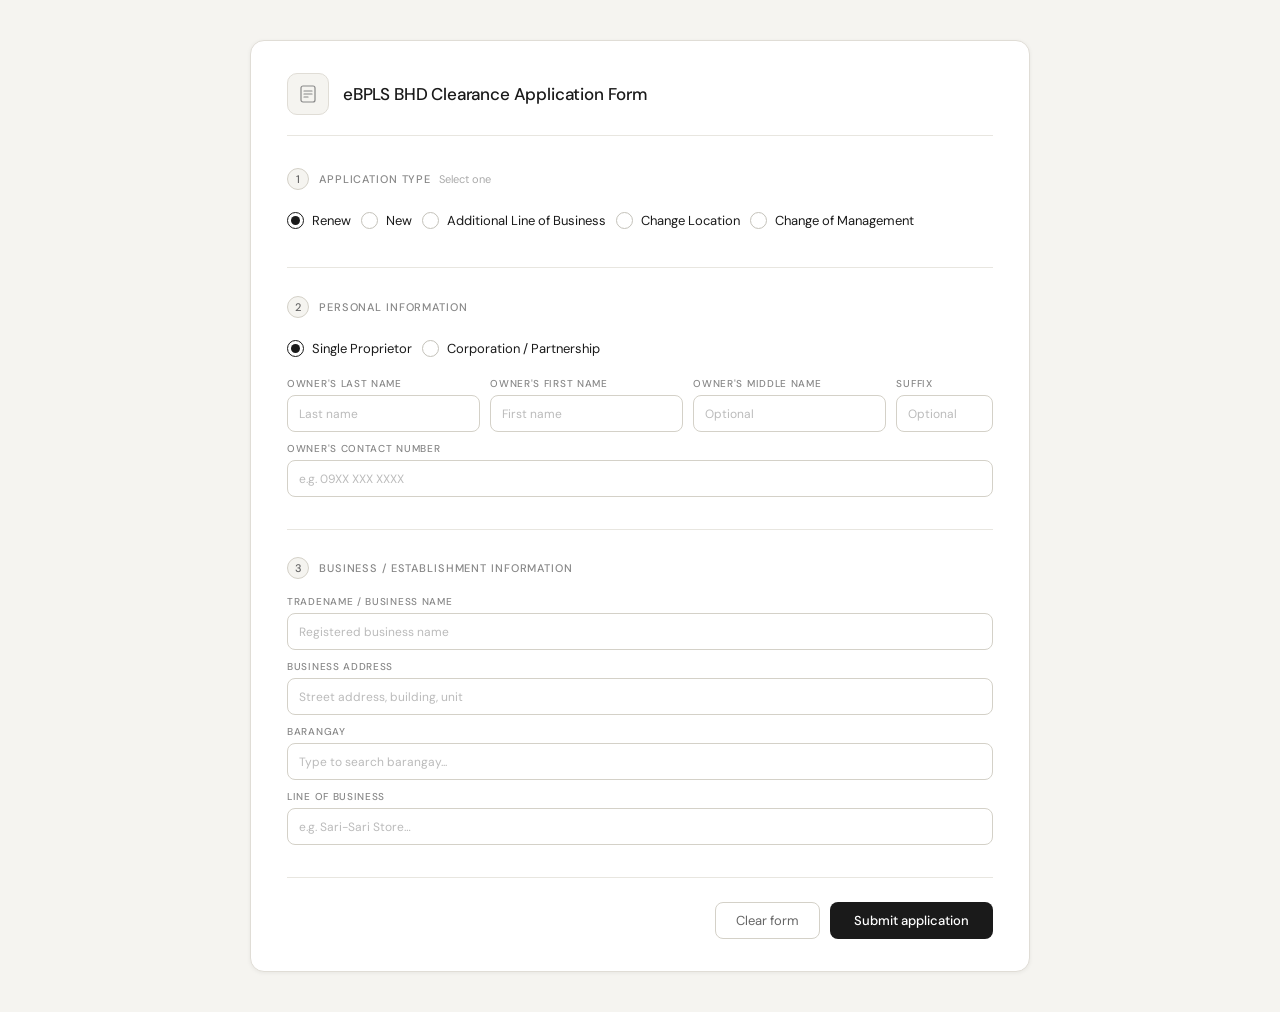
<file: index.html>
<!DOCTYPE html>
<html lang="en">
<head>
  <meta charset="UTF-8">
  <meta name="viewport" content="width=device-width, initial-scale=1.0">
  <title>eBPLS — BHD Clearance Application</title>
  <link rel="preconnect" href="https://fonts.googleapis.com">
  <link href="https://fonts.googleapis.com/css2?family=DM+Sans:ital,opsz,wght@0,9..40,300;0,9..40,400;0,9..40,500;0,9..40,600;1,9..40,400&display=swap" rel="stylesheet">
  <link rel="stylesheet" href="styles.css">
</head>
<body>

  <div class="form-card">

    <!-- Header -->
    <div class="form-header">
      <div class="form-header-icon">
        <svg viewBox="0 0 20 20" fill="none" xmlns="http://www.w3.org/2000/svg">
          <rect x="3" y="2" width="14" height="16" rx="2" stroke="#888" stroke-width="1.2"/>
          <line x1="6" y1="7" x2="14" y2="7" stroke="#888" stroke-width="1.2" stroke-linecap="round"/>
          <line x1="6" y1="10" x2="14" y2="10" stroke="#888" stroke-width="1.2" stroke-linecap="round"/>
          <line x1="6" y1="13" x2="10" y2="13" stroke="#888" stroke-width="1.2" stroke-linecap="round"/>
        </svg>
      </div>
      <div>
        <div class="form-title">eBPLS BHD Clearance Application Form</div>
      </div>
    </div>

    <!-- Section 1: Application Type -->
    <div class="section">
      <div class="section-label">
        <div class="section-num">1</div>
        <div class="section-title">Application type <span class="toggle-hint">Select one</span></div>
      </div>
      <div class="checkbox-group" id="app-type-row">
        <label class="checkbox-option">
          <input type="radio" name="app-type" value="Renew" checked>
          <span class="checkbox-box"></span>
          <span class="checkbox-label">Renew</span>
        </label>
        <label class="checkbox-option">
          <input type="radio" name="app-type" value="New">
          <span class="checkbox-box"></span>
          <span class="checkbox-label">New</span>
        </label>
        <label class="checkbox-option">
          <input type="radio" name="app-type" value="Additional Line of Business">
          <span class="checkbox-box"></span>
          <span class="checkbox-label">Additional Line of Business</span>
        </label>
        <label class="checkbox-option">
          <input type="radio" name="app-type" value="Change Location">
          <span class="checkbox-box"></span>
          <span class="checkbox-label">Change Location</span>
        </label>
        <label class="checkbox-option">
          <input type="radio" name="app-type" value="Change of Management">
          <span class="checkbox-box"></span>
          <span class="checkbox-label">Change of Management</span>
        </label>
      </div>
    </div>

    <div class="divider"></div>

    <!-- Section 2: Personal Information -->
    <div class="section">
      <div class="section-label">
        <div class="section-num">2</div>
        <div class="section-title">Personal information</div>
      </div>

      <div class="checkbox-group" id="owner-type-row" style="margin-bottom: 14px;">
        <label class="checkbox-option">
          <input type="radio" name="owner-type" value="sole" checked onchange="setOwnerType('sole')">
          <span class="checkbox-box"></span>
          <span class="checkbox-label">Single Proprietor</span>
        </label>
        <label class="checkbox-option">
          <input type="radio" name="owner-type" value="corp" onchange="setOwnerType('corp')">
          <span class="checkbox-box"></span>
          <span class="checkbox-label">Corporation / Partnership</span>
        </label>
      </div>

      <div id="owner-sole">
        <div class="field-row cols-4">
          <div class="field-group">
            <label>Owner's last name</label>
            <input type="text" id="last-name" placeholder="Last name">
          </div>
          <div class="field-group">
            <label>Owner's first name</label>
            <input type="text" id="first-name" placeholder="First name">
          </div>
          <div class="field-group">
            <label>Owner's middle name</label>
            <input type="text" id="middle-name" placeholder="Optional">
          </div>
          <div class="field-group">
            <label>Suffix</label>
            <input type="text" id="suffix" placeholder="Optional">
          </div>
        </div>
      </div>

      <div id="owner-corp" style="display: none;">
        <div class="field-row cols-1">
          <div class="field-group">
            <label>Registered business name</label>
            <input type="text" id="corp-name" placeholder="Full registered corporate / partnership name">
          </div>
        </div>
      </div>

      <div class="field-row cols-1" style="margin-top: 0;">
        <div class="field-group">
          <label>Owner's contact number</label>
          <input type="tel" id="contact" placeholder="e.g. 09XX XXX XXXX">
        </div>
      </div>
    </div>

    <div class="divider"></div>

    <!-- Section 3: Business Information -->
    <div class="section">
      <div class="section-label">
        <div class="section-num">3</div>
        <div class="section-title">Business / Establishment Information</div>
      </div>

      <div class="field-row cols-1">
        <div class="field-group">
          <label>Tradename / Business Name</label>
          <input type="text" id="business-name" placeholder="Registered business name">
        </div>
      </div>

      <div class="field-row cols-1">
        <div class="field-group">
          <label>Business Address</label>
          <input type="text" id="address" placeholder="Street address, building, unit">
        </div>
      </div>

      <div class="field-row cols-1">
        <div class="field-group">
          <label>Barangay</label>
          <div class="autocomplete-wrapper">
            <input type="text" id="barangay-input" placeholder="Type to search barangay..." autocomplete="off">
            <ul id="barangay-dropdown" class="autocomplete-dropdown" hidden></ul>
          </div>
        </div>
      </div>

      <div class="field-row cols-1">
        <div class="field-group">
          <label>Line of business</label>
          <input type="text" id="lob-select" placeholder="e.g. Sari-Sari Store…">
        </div>
      </div>
    </div>

    <!-- Toast notification -->
    <div id="toast" class="toast" hidden></div>

    <!-- Actions -->
    <div class="submit-row">
      <button class="btn-secondary" onclick="clearForm()">Clear form</button>
      <button class="btn-primary" id="submit-btn" onclick="submitForm()">
        <span id="submit-text">Submit application</span>
        <span id="submit-spinner" class="spinner" hidden></span>
      </button>
    </div>

  </div>

  <script src="config.js"></script>
  <script src="main.js"></script>
</body>
</html>
</file>
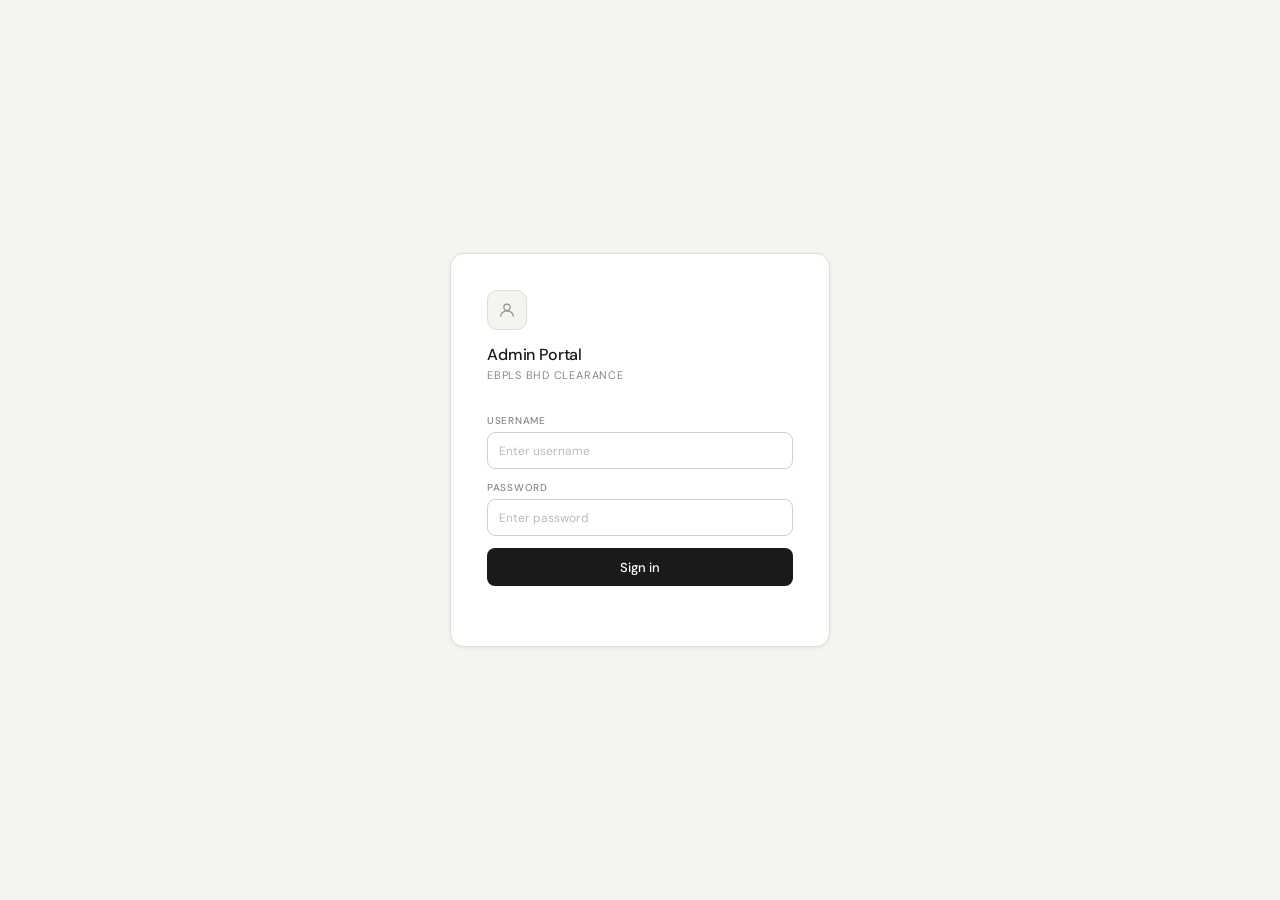
<file: admin/index.html>
<!DOCTYPE html>
<html lang="en">
<head>
  <meta charset="UTF-8">
  <meta name="viewport" content="width=device-width, initial-scale=1.0">
  <title>Admin Login — eBPLS BHD</title>
  <link rel="preconnect" href="https://fonts.googleapis.com">
  <link href="https://fonts.googleapis.com/css2?family=DM+Sans:wght@300;400;500;600&display=swap" rel="stylesheet">
  <style>
    *, *::before, *::after { box-sizing: border-box; margin: 0; padding: 0; }

    body {
      font-family: 'DM Sans', sans-serif;
      background: #f5f4f0;
      min-height: 100vh;
      display: flex;
      align-items: center;
      justify-content: center;
      padding: 2rem 1rem;
      color: #1a1a1a;
    }

    .login-card {
      background: #fff;
      border-radius: 14px;
      border: 0.5px solid #e0ddd6;
      padding: 2.25rem 2.25rem 2rem;
      width: 100%;
      max-width: 380px;
      box-shadow: 0 1px 4px rgba(0,0,0,0.06);
    }

    .login-header {
      margin-bottom: 2rem;
    }

    .login-icon {
      width: 40px; height: 40px;
      background: #f5f4f0;
      border-radius: 10px;
      border: 0.5px solid #e0ddd6;
      display: flex; align-items: center; justify-content: center;
      margin-bottom: 14px;
    }

    .login-title {
      font-size: 16px;
      font-weight: 500;
      letter-spacing: -0.01em;
    }

    .login-subtitle {
      font-size: 11px;
      color: #888;
      margin-top: 3px;
      text-transform: uppercase;
      letter-spacing: 0.07em;
    }

    .field-group {
      display: flex;
      flex-direction: column;
      gap: 5px;
      margin-bottom: 12px;
    }

    .field-group label {
      font-size: 10px;
      font-weight: 500;
      letter-spacing: 0.07em;
      text-transform: uppercase;
      color: #888;
    }

    .field-group input {
      height: 37px;
      padding: 0 11px;
      border: 0.5px solid #d4d1c8;
      border-radius: 8px;
      background: #fff;
      font-family: 'DM Sans', sans-serif;
      font-size: 13px;
      color: #1a1a1a;
      outline: none;
      transition: border-color 0.15s, box-shadow 0.15s;
    }

    .field-group input:focus {
      border-color: #a0a0a0;
      box-shadow: 0 0 0 3px rgba(0,0,0,0.05);
    }

    .field-group input::placeholder { color: #bbb; font-size: 12px; }

    .btn-login {
      width: 100%;
      height: 38px;
      border: none;
      border-radius: 8px;
      background: #1a1a1a;
      color: #fff;
      font-family: 'DM Sans', sans-serif;
      font-size: 13px;
      font-weight: 500;
      cursor: pointer;
      margin-top: 4px;
      transition: opacity 0.15s;
      display: flex;
      align-items: center;
      justify-content: center;
      gap: 8px;
    }

    .btn-login:hover { opacity: 0.82; }
    .btn-login:disabled { opacity: 0.5; cursor: not-allowed; }

    .spinner {
      width: 13px; height: 13px;
      border: 2px solid rgba(255,255,255,0.3);
      border-top-color: #fff;
      border-radius: 50%;
      animation: spin 0.7s linear infinite;
    }
    @keyframes spin { to { transform: rotate(360deg); } }

    .error-msg {
      font-size: 12px;
      color: #e53935;
      margin-top: 10px;
      text-align: center;
      min-height: 18px;
    }

    .back-link {
      display: block;
      text-align: center;
      margin-top: 16px;
      font-size: 12px;
      color: #aaa;
      text-decoration: none;
    }
    .back-link:hover { color: #666; }
  </style>
</head>
<body>

  <div class="login-card">
    <div class="login-header">
      <div class="login-icon">
        <svg width="18" height="18" viewBox="0 0 20 20" fill="none">
          <circle cx="10" cy="7" r="3.5" stroke="#888" stroke-width="1.2"/>
          <path d="M3 17c0-3.314 3.134-6 7-6s7 2.686 7 6" stroke="#888" stroke-width="1.2" stroke-linecap="round"/>
        </svg>
      </div>
      <div class="login-title">Admin Portal</div>
      <div class="login-subtitle">eBPLS BHD Clearance</div>
    </div>

    <div class="field-group">
      <label>Username</label>
      <input type="text" id="username" placeholder="Enter username" autocomplete="username">
    </div>

    <div class="field-group">
      <label>Password</label>
      <input type="password" id="password" placeholder="Enter password" autocomplete="current-password">
    </div>

    <button class="btn-login" id="login-btn" onclick="doLogin()">
      <span id="login-text">Sign in</span>
      <span id="login-spinner" class="spinner" hidden></span>
    </button>

    <div class="error-msg" id="error-msg"></div>
    <!-- <a href="../index.html" class="back-link">← Back to application form</a> -->
  </div>

  <script src="../config.js"></script>
  <script>
    // Redirect if already logged in
    if (sessionStorage.getItem('admin_token')) {
      window.location.href = 'dashboard.html';
    }

    document.getElementById('password').addEventListener('keydown', e => {
      if (e.key === 'Enter') doLogin();
    });

    async function doLogin() {
      const username = document.getElementById('username').value.trim();
      const password = document.getElementById('password').value;
      const errEl    = document.getElementById('error-msg');
      errEl.textContent = '';

      if (!username || !password) {
        errEl.textContent = 'Please enter username and password.';
        return;
      }

      if (!CONFIG.APPS_SCRIPT_URL || CONFIG.APPS_SCRIPT_URL.includes('YOUR_')) {
        errEl.textContent = 'Apps Script URL not configured. See config.js';
        return;
      }

      const btn     = document.getElementById('login-btn');
      const txtEl   = document.getElementById('login-text');
      const spinner = document.getElementById('login-spinner');
      btn.disabled  = true;
      txtEl.textContent = 'Signing in…';
      spinner.hidden = false;

      try {
        const res = await fetch(CONFIG.APPS_SCRIPT_URL, {
          method: 'POST',
          body: JSON.stringify({ action: 'login', username, password }),
        });
        const result = await res.json();

        if (result.success) {
          // Store token as "username|~|token"
          sessionStorage.setItem('admin_token', username + '|~|' + result.token);
          sessionStorage.setItem('admin_username', username);
          sessionStorage.setItem('admin_fullname', result.fullName);
          window.location.href = 'dashboard.html';
        } else {
          errEl.textContent = 'Invalid username or password.';
        }
      } catch (err) {
        errEl.textContent = 'Connection error. Please try again.';
      } finally {
        btn.disabled = false;
        txtEl.textContent = 'Sign in';
        spinner.hidden = true;
      }
    }
  </script>

</body>
</html>
</file>
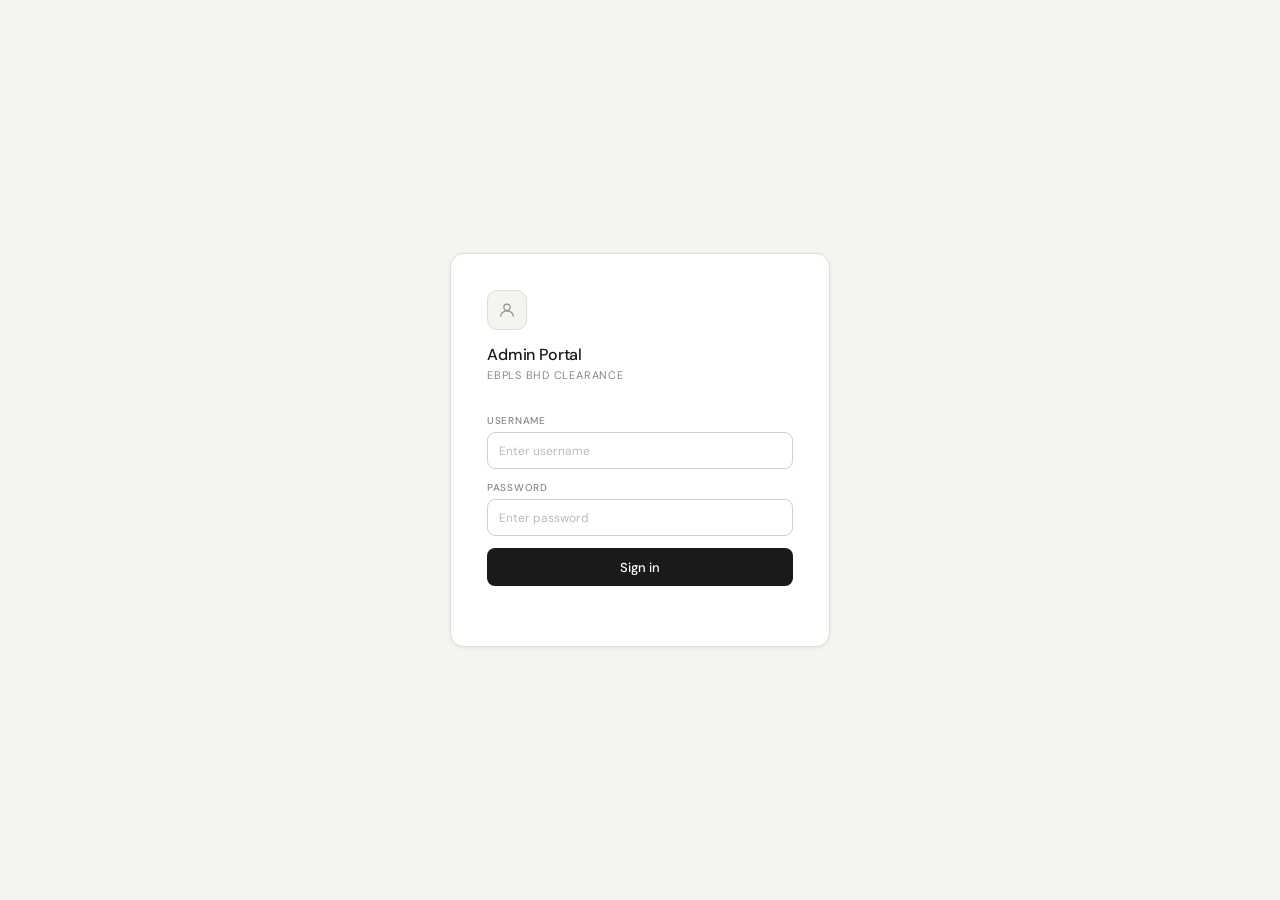
<file: admin/dashboard.html>
<!DOCTYPE html>
<html lang="en">
<head>
  <meta charset="UTF-8">
  <meta name="viewport" content="width=device-width, initial-scale=1.0">
  <title>Admin Dashboard — eBPLS BHD</title>
  
  <link rel="preconnect" href="https://fonts.googleapis.com">
  <link href="https://fonts.googleapis.com/css2?family=DM+Sans:wght@300;400;500;600&display=swap" rel="stylesheet">
  
  <style>
    *, *::before, *::after { box-sizing: border-box; margin: 0; padding: 0; }

    :root {
      --bg: #f5f4f0;
      --surface: #ffffff;
      --border: #e0ddd6;
      --border-light: #eeece8;
      --text: #1a1a1a;
      --text-muted: #888;
      --text-faint: #bbb;
      --accent: #1a1a1a;
      --danger: #e53935;
      --success: #2e7d32;
      --warning: #e65100;
    }

    body {
      font-family: 'DM Sans', sans-serif;
      background: var(--bg);
      min-height: 100vh;
      color: var(--text);
    }

    /* ── Top bar ── */
    .topbar {
      background: var(--surface);
      border-bottom: 0.5px solid var(--border);
      height: 54px;
      display: flex;
      align-items: center;
      justify-content: space-between;
      padding: 0 24px;
      position: sticky;
      top: 0;
      z-index: 50;
    }

    .topbar-left {
      display: flex;
      align-items: center;
      gap: 12px;
    }

    .topbar-icon {
      width: 32px; height: 32px;
      background: var(--bg);
      border-radius: 8px;
      border: 0.5px solid var(--border);
      display: flex; align-items: center; justify-content: center;
    }

    .topbar-title {
      font-size: 14px;
      font-weight: 500;
    }

    .topbar-right {
      display: flex;
      align-items: center;
      gap: 12px;
    }

    .admin-badge {
      display: flex;
      align-items: center;
      gap: 7px;
      padding: 5px 10px;
      background: var(--bg);
      border: 0.5px solid var(--border);
      border-radius: 20px;
      font-size: 12px;
    }

    .admin-dot {
      width: 7px; height: 7px;
      background: #43a047;
      border-radius: 50%;
    }

    .btn-sm {
      padding: 6px 14px;
      border-radius: 7px;
      font-family: 'DM Sans', sans-serif;
      font-size: 12px;
      cursor: pointer;
      transition: all 0.15s;
    }

    .btn-outline {
      border: 0.5px solid var(--border);
      background: transparent;
      color: var(--text-muted);
    }
    .btn-outline:hover { background: var(--bg); }

    .btn-dark {
      border: none;
      background: var(--accent);
      color: #fff;
      font-weight: 500;
    }
    .btn-dark:hover { opacity: 0.82; }
    .btn-dark:disabled { opacity: 0.4; cursor: not-allowed; }

    .btn-report {
      display: flex;
      align-items: center;
      gap: 6px;
      border: 0.5px solid var(--border);
      background: var(--surface);
      color: var(--text);
      font-weight: 500;
    }
    .btn-report:hover { background: var(--bg); }

    /* ── Main layout ── */
    .main {
      padding: 24px;
      max-width: 1400px;
      margin: 0 auto;
    }

    /* ── Stats row ── */
    .stats-row {
      display: grid;
      grid-template-columns: repeat(4, 1fr);
      gap: 12px;
      margin-bottom: 20px;
    }

    .stat-card {
      background: var(--surface);
      border: 0.5px solid var(--border);
      border-radius: 10px;
      padding: 14px 16px;
    }

    .stat-label {
      font-size: 10px;
      text-transform: uppercase;
      letter-spacing: 0.07em;
      color: var(--text-muted);
      margin-bottom: 6px;
    }

    .stat-value {
      font-size: 24px;
      font-weight: 500;
      letter-spacing: -0.02em;
    }

    /* ── Toolbar ── */
    .toolbar {
      display: flex;
      align-items: center;
      justify-content: space-between;
      gap: 10px;
      margin-bottom: 14px;
      flex-wrap: wrap;
    }

    .search-input {
      height: 34px;
      padding: 0 10px;
      border: 0.5px solid var(--border);
      border-radius: 7px;
      background: var(--surface);
      font-family: 'DM Sans', sans-serif;
      font-size: 12.5px;
      color: var(--text);
      outline: none;
      min-width: 220px;
      transition: border-color 0.15s;
    }
    .search-input:focus { border-color: #aaa; }
    .search-input::placeholder { color: var(--text-faint); }

    .filter-select {
      height: 34px;
      padding: 0 28px 0 10px;
      border: 0.5px solid var(--border);
      border-radius: 7px;
      background: var(--surface);
      background-image: url("data:image/svg+xml,%3Csvg xmlns='http://www.w3.org/2000/svg' width='12' height='12' viewBox='0 0 24 24' fill='none' stroke='%23999' stroke-width='2'%3E%3Cpolyline points='6 9 12 15 18 9'/%3E%3C/svg%3E");
      background-repeat: no-repeat;
      background-position: right 8px center;
      font-family: 'DM Sans', sans-serif;
      font-size: 12.5px;
      color: var(--text);
      cursor: pointer;
      outline: none;
      appearance: none;
    }

    /* ── Table ── */
    .table-wrap {
      background: var(--surface);
      border: 0.5px solid var(--border);
      border-radius: 10px;
      overflow: hidden;
    }

    .table-scroll { overflow-x: auto; }

    table {
      width: 100%;
      border-collapse: collapse;
      font-size: 12.5px;
    }

    thead {
      background: var(--bg);
      border-bottom: 0.5px solid var(--border);
    }

    th {
      padding: 10px 14px;
      text-align: left;
      font-size: 10px;
      font-weight: 500;
      text-transform: uppercase;
      letter-spacing: 0.07em;
      color: var(--text-muted);
      white-space: nowrap;
    }

    td {
      padding: 11px 14px;
      border-bottom: 0.5px solid var(--border-light);
      color: var(--text);
      vertical-align: middle;
    }

    tr:last-child td { border-bottom: none; }
    tr:hover td { background: #fafaf8; }

    .cell-id {
      font-family: monospace;
      font-size: 11px;
      color: var(--text-muted);
    }

    .cell-ts {
      font-size: 11px;
      color: var(--text-muted);
      white-space: nowrap;
    }

    .cell-name { font-weight: 500; }

    /* ── Status badges ── */
    .status-badge {
      display: inline-flex;
      align-items: center;
      gap: 5px;
      padding: 3px 9px;
      border-radius: 20px;
      font-size: 11px;
      font-weight: 500;
      white-space: nowrap;
    }

    .status-ForInspection    { background: #e8eaf6; color: #3949ab; }
    .status-PendingCompliance { background: #fce4ec; color: #880e4f; }
    .status-Approved         { background: #e8f5e9; color: #2e7d32; }
    .status-Disapproved      { background: #ffebee; color: #c62828; }

    .edit-btn {
      padding: 5px 12px;
      border-radius: 6px;
      border: 0.5px solid var(--border);
      background: transparent;
      font-family: 'DM Sans', sans-serif;
      font-size: 11.5px;
      color: var(--text-muted);
      cursor: pointer;
      transition: all 0.12s;
    }
    .edit-btn:hover { background: var(--bg); color: var(--text); }

    .empty-state {
      text-align: center;
      padding: 48px 24px;
      color: var(--text-muted);
    }

    .empty-label { font-size: 13px; }

    /* ── Pagination ── */
    .pagination {
      display: flex;
      align-items: center;
      justify-content: space-between;
      padding: 12px 14px;
      border-top: 0.5px solid var(--border-light);
      font-size: 12px;
      color: var(--text-muted);
    }

    .page-btns { display: flex; gap: 4px; }

    .page-btn {
      width: 28px; height: 28px;
      border-radius: 6px;
      border: 0.5px solid var(--border);
      background: transparent;
      font-family: 'DM Sans', sans-serif;
      font-size: 12px;
      cursor: pointer;
      transition: all 0.12s;
    }
    .page-btn:hover { background: var(--bg); }
    .page-btn.active { background: var(--accent); color: #fff; border-color: var(--accent); }
    .page-btn:disabled { opacity: 0.3; cursor: not-allowed; }

    /* ── Modal ── */
    .modal-overlay {
      position: fixed; inset: 0;
      background: rgba(0,0,0,0.35);
      display: flex;
      align-items: center;
      justify-content: center;
      z-index: 200;
      padding: 20px;
      backdrop-filter: blur(2px);
    }

    .modal {
      background: var(--surface);
      border-radius: 14px;
      border: 0.5px solid var(--border);
      width: 100%;
      max-width: 560px;
      max-height: 90vh;
      overflow-y: auto;
      box-shadow: 0 8px 40px rgba(0,0,0,0.14);
    }

    .modal-header {
      display: flex;
      align-items: center;
      justify-content: space-between;
      padding: 18px 20px 14px;
      border-bottom: 0.5px solid var(--border-light);
    }

    .modal-title { font-size: 14px; font-weight: 500; }

    .modal-close {
      width: 28px; height: 28px;
      border-radius: 7px;
      border: 0.5px solid var(--border);
      background: transparent;
      cursor: pointer;
      display: flex; align-items: center; justify-content: center;
      color: var(--text-muted);
      font-size: 16px;
      line-height: 1;
    }
    .modal-close:hover { background: var(--bg); }

    .modal-body { padding: 18px 20px; }

    .modal-section {
      margin-bottom: 16px;
      padding-bottom: 16px;
      border-bottom: 0.5px solid var(--border-light);
    }
    .modal-section:last-child { border-bottom: none; margin-bottom: 0; padding-bottom: 0; }

    .modal-section-title {
      font-size: 10px;
      font-weight: 500;
      text-transform: uppercase;
      letter-spacing: 0.07em;
      color: var(--text-muted);
      margin-bottom: 10px;
    }

    .info-grid {
      display: grid;
      grid-template-columns: 1fr 1fr;
      gap: 8px 16px;
    }

    .info-item {}
    .info-key {
      font-size: 10px;
      text-transform: uppercase;
      letter-spacing: 0.06em;
      color: var(--text-faint);
      margin-bottom: 2px;
    }
    .info-val { font-size: 13px; }

    .modal-field { margin-bottom: 10px; }

    .modal-field label {
      display: block;
      font-size: 10px;
      font-weight: 500;
      text-transform: uppercase;
      letter-spacing: 0.07em;
      color: var(--text-muted);
      margin-bottom: 5px;
    }

    .modal-field input,
    .modal-field select,
    .modal-field textarea {
      width: 100%;
      padding: 8px 11px;
      border: 0.5px solid var(--border);
      border-radius: 8px;
      background: var(--surface);
      font-family: 'DM Sans', sans-serif;
      font-size: 13px;
      color: var(--text);
      outline: none;
      transition: border-color 0.15s;
      appearance: none;
    }

    .modal-field select {
      background-image: url("data:image/svg+xml,%3Csvg xmlns='http://www.w3.org/2000/svg' width='12' height='12' viewBox='0 0 24 24' fill='none' stroke='%23999' stroke-width='2'%3E%3Cpolyline points='6 9 12 15 18 9'/%3E%3C/svg%3E");
      background-repeat: no-repeat;
      background-position: right 10px center;
      padding-right: 30px;
    }

    .modal-field textarea {
      height: 72px;
      resize: vertical;
    }

    .modal-field input:focus,
    .modal-field select:focus,
    .modal-field textarea:focus { border-color: #aaa; }

    /* Status hint chip shown below the select */
    .status-hint {
      display: inline-flex;
      align-items: center;
      margin-top: 6px;
      padding: 3px 10px;
      border-radius: 20px;
      font-size: 11px;
      font-weight: 500;
    }

    .modal-footer {
      display: flex;
      justify-content: flex-end;
      gap: 8px;
      padding: 14px 20px;
      border-top: 0.5px solid var(--border-light);
    }

    /* ── Add entry form ── */
    .add-grid { display: grid; grid-template-columns: 1fr 1fr; gap: 10px; }
    .add-grid .span-2 { grid-column: span 2; }

    /* ── Toast ── */
    .toast {
      position: fixed;
      bottom: 24px;
      left: 50%;
      transform: translateX(-50%);
      padding: 10px 20px;
      border-radius: 8px;
      font-size: 13px;
      font-weight: 500;
      z-index: 999;
      box-shadow: 0 4px 16px rgba(0,0,0,0.12);
      animation: slideUp 0.2s ease;
      white-space: nowrap;
    }
    .toast-success { background: #1a1a1a; color: #fff; }
    .toast-error   { background: #e53935; color: #fff; }
    @keyframes slideUp {
      from { opacity: 0; transform: translateX(-50%) translateY(8px); }
      to   { opacity: 1; transform: translateX(-50%) translateY(0); }
    }

    .spinner {
      width: 13px; height: 13px;
      border: 2px solid rgba(255,255,255,0.3);
      border-top-color: #fff;
      border-radius: 50%;
      animation: spin 0.7s linear infinite;
      display: inline-block;
    }
    @keyframes spin { to { transform: rotate(360deg); } }

    .loading-row td {
      text-align: center;
      padding: 40px;
      color: var(--text-muted);
    }

    /* ── Report Modal ── */
    .report-type-grid {
      display: grid;
      grid-template-columns: repeat(3, 1fr);
      gap: 8px;
      margin-bottom: 4px;
    }

    .report-type-btn {
      display: flex;
      flex-direction: column;
      align-items: center;
      gap: 7px;
      padding: 14px 10px 12px;
      border-radius: 10px;
      border: 0.5px solid var(--border);
      background: var(--surface);
      font-family: 'DM Sans', sans-serif;
      cursor: pointer;
      transition: all 0.15s;
      text-align: center;
    }
    .report-type-btn:hover { background: var(--bg); }
    .report-type-btn.active {
      border-color: var(--accent);
      background: var(--accent);
      color: #fff;
    }
    .report-type-btn.active .rtype-icon { color: #fff; opacity: 0.8; }
    .report-type-btn.active .rtype-label { color: #fff; }
    .report-type-btn.active .rtype-desc { color: rgba(255,255,255,0.6); }

    .rtype-icon { font-size: 18px; line-height: 1; color: var(--text-muted); }
    .rtype-label { font-size: 12px; font-weight: 500; color: var(--text); }
    .rtype-desc { font-size: 10px; color: var(--text-muted); line-height: 1.3; }

    .date-range-row {
      display: grid;
      grid-template-columns: 1fr 1fr;
      gap: 10px;
    }

    .report-preview-note {
      font-size: 11.5px;
      color: var(--text-muted);
      background: var(--bg);
      border-radius: 7px;
      padding: 9px 12px;
      border: 0.5px solid var(--border-light);
      margin-top: 4px;
    }

    @media (max-width: 700px) {
      .stats-row { grid-template-columns: 1fr 1fr; }
      .main { padding: 16px; }
      .topbar { padding: 0 16px; }
      .add-grid { grid-template-columns: 1fr; }
      .add-grid .span-2 { grid-column: span 1; }
      .info-grid { grid-template-columns: 1fr; }
      .report-type-grid { grid-template-columns: 1fr; }
      .date-range-row { grid-template-columns: 1fr; }
    }
  </style>
</head>
<body>

  <!-- Topbar -->
  <div class="topbar">
    <div class="topbar-left">
      <div class="topbar-icon">
        <svg width="16" height="16" viewBox="0 0 20 20" fill="none">
          <rect x="3" y="2" width="14" height="16" rx="2" stroke="#888" stroke-width="1.2"/>
          <line x1="6" y1="7" x2="14" y2="7" stroke="#888" stroke-width="1.2" stroke-linecap="round"/>
          <line x1="6" y1="10" x2="14" y2="10" stroke="#888" stroke-width="1.2" stroke-linecap="round"/>
          <line x1="6" y1="13" x2="10" y2="13" stroke="#888" stroke-width="1.2" stroke-linecap="round"/>
        </svg>
      </div>
      <span class="topbar-title">eBPLS BHD — Admin Dashboard</span>
    </div>
    <div class="topbar-right">
      <div class="admin-badge">
        <div class="admin-dot"></div>
        <span id="admin-name-display">—</span>
      </div>
      <button class="btn-sm btn-report" onclick="openReportModal()">
        <svg width="13" height="13" viewBox="0 0 20 20" fill="none">
          <rect x="3" y="2" width="14" height="16" rx="2" stroke="currentColor" stroke-width="1.4"/>
          <line x1="6" y1="7" x2="14" y2="7" stroke="currentColor" stroke-width="1.4" stroke-linecap="round"/>
          <line x1="6" y1="10" x2="14" y2="10" stroke="currentColor" stroke-width="1.4" stroke-linecap="round"/>
          <line x1="6" y1="13" x2="10" y2="13" stroke="currentColor" stroke-width="1.4" stroke-linecap="round"/>
        </svg>
        Generate Report
      </button>
      <a href="../index.html">
        <button class="btn-sm btn-outline">View Form</button>
      </a>
      <button class="btn-sm btn-outline" onclick="logout()">Sign out</button>
    </div>
  </div>

  <!-- Main -->
  <div class="main">

    <!-- Stats -->
    <div class="stats-row">
      <div class="stat-card">
        <div class="stat-label">Total Applications</div>
        <div class="stat-value" id="stat-total">—</div>
      </div>
      <!-- CHANGED: was "For Inspection" counting only that status;
           now "Pending Review" counts entries with no status set yet -->
      <div class="stat-card">
        <div class="stat-label">Pending Review</div>
        <div class="stat-value" id="stat-pending" style="color: #888;">—</div>
      </div>
      <div class="stat-card">
        <div class="stat-label">Approved</div>
        <div class="stat-value" id="stat-approved" style="color: #2e7d32;">—</div>
      </div>
      <div class="stat-card">
        <div class="stat-label">Disapproved</div>
        <div class="stat-value" id="stat-disapproved" style="color: #c62828;">—</div>
      </div>
    </div>

    <!-- Toolbar -->
    <div class="toolbar">
      <div style="display:flex; gap:8px; flex-wrap:wrap;">
        <input class="search-input" id="search-input" placeholder="Search by name, business, ID…" oninput="applyFilters()">
        <select class="filter-select" id="filter-status" onchange="applyFilters()">
          <option value="">All statuses</option>
          <option>For Inspection</option>
          <option>Disapproved - for compliance with noted sanitary violation</option>
          <option>Approved</option>
        </select>
        <select class="filter-select" id="filter-type" onchange="applyFilters()">
          <option value="">All types</option>
          <option>Renew</option>
          <option>New</option>
          <option>Additional Line of Business</option>
          <option>Change Location</option>
          <option>Change of Management</option>
        </select>
      </div>
      <div style="display:flex; gap:8px;">
        <button class="btn-sm btn-outline" onclick="loadEntries()">↻ Refresh</button>
        <button class="btn-sm btn-dark" onclick="openAddModal()">+ Add Entry</button>
      </div>
    </div>

    <!-- Table -->
    <div class="table-wrap">
      <div class="table-scroll">
        <table>
          <thead>
            <tr>
              <th>App ID</th>
              <th>Timestamp</th>
              <th>Type</th>
              <th>Owner / Business</th>
              <th>Barangay</th>
              <th>Line of Business</th>
              <th>Status</th>
              <th>Processed By</th>
              <th></th>
            </tr>
          </thead>
          <tbody id="table-body">
            <tr class="loading-row">
              <td colspan="9">Loading entries…</td>
            </tr>
          </tbody>
        </table>
      </div>
      <div class="pagination">
        <span id="pagination-info">—</span>
        <div class="page-btns" id="page-btns"></div>
      </div>
    </div>

  </div>

  <!-- Edit Modal -->
  <div class="modal-overlay" id="edit-modal" style="display:none;" onclick="closeEditModal(event)">
    <div class="modal" onclick="event.stopPropagation()">
      <div class="modal-header">
        <span class="modal-title">Edit Application</span>
        <button class="modal-close" onclick="closeEditModal()">×</button>
      </div>
      <div class="modal-body">

        <div class="modal-section">
          <div class="modal-section-title">Application Info</div>
          <div class="info-grid" id="modal-info"></div>
        </div>

        <div class="modal-section">
          <div class="modal-section-title">Update</div>

          <div class="modal-field">
            <label>Status</label>
            <!-- CHANGED: default option is blank — admin must explicitly choose a status -->
            <select id="edit-status" onchange="updateStatusHint()">
              <option value="" selected>— Select status —</option>
              <option value="For Inspection">For Inspection</option>
              <option value="Disapproved - for compliance with noted sanitary violation">Disapproved - for compliance with noted sanitary violation</option>
              <option value="Approved">Approved</option>
            </select>
            <div id="status-hint" class="status-hint" style="display:none;"></div>
          </div>

          <div class="modal-field">
            <label>Attachments</label>
            <input type="text" id="edit-attachments" placeholder="e.g. document link, file name, reference number">
          </div>

          <div class="modal-field">
            <label>Remarks</label>
            <textarea id="edit-remarks" placeholder="Official remarks / notes for the applicant"></textarea>
          </div>

          <div class="modal-field">
            <label>Admin Notes (internal)</label>
            <textarea id="edit-admin-notes" placeholder="Internal notes, not visible to applicant"></textarea>
          </div>
        </div>

      </div>
      <div class="modal-footer">
        <button class="btn-sm btn-outline" onclick="closeEditModal()">Cancel</button>
        <button class="btn-sm btn-dark" id="save-btn" onclick="saveEdit()">Save changes</button>
      </div>
    </div>
  </div>

  <!-- Add Entry Modal -->
  <div class="modal-overlay" id="add-modal" style="display:none;" onclick="closeAddModal(event)">
    <div class="modal" onclick="event.stopPropagation()">
      <div class="modal-header">
        <span class="modal-title">Add Entry Manually</span>
        <button class="modal-close" onclick="closeAddModal()">×</button>
      </div>
      <div class="modal-body">
        <div class="add-grid">

          <div class="modal-field">
            <label>Application Type</label>
            <select id="add-app-type">
              <option>Renew</option>
              <option>New</option>
              <option>Additional Line of Business</option>
              <option>Change Location</option>
              <option>Change of Management</option>
            </select>
          </div>

          <div class="modal-field">
            <label>Owner Type</label>
            <select id="add-owner-type" onchange="toggleAddOwner()">
              <option value="sole">Single Proprietor</option>
              <option value="corp">Corporation / Partnership</option>
            </select>
          </div>

          <div class="modal-field span-2" id="add-sole-fields">
            <label>Owner Full Name (Last, First Middle)</label>
            <input type="text" id="add-owner-name" placeholder="Last name, First name Middle name">
          </div>

          <div class="modal-field span-2" id="add-corp-field" style="display:none;">
            <label>Registered Business Name</label>
            <input type="text" id="add-corp-name" placeholder="Full registered name">
          </div>

          <div class="modal-field">
            <label>Contact Number</label>
            <input type="tel" id="add-contact" placeholder="09XX XXX XXXX">
          </div>

          <div class="modal-field">
            <label>Business / Trade Name</label>
            <input type="text" id="add-business-name" placeholder="Business name">
          </div>

          <div class="modal-field span-2">
            <label>Business Address</label>
            <input type="text" id="add-address" placeholder="Street address, building, unit">
          </div>

          <div class="modal-field">
            <label>Barangay</label>
            <input type="text" id="add-barangay" placeholder="Barangay name">
          </div>

          <div class="modal-field">
            <label>Line of Business</label>
            <input type="text" id="add-lob" placeholder="e.g. Sari-Sari Store, Restaurant…">
          </div>

          <div class="modal-field span-2">
            <label>Attachments</label>
            <input type="text" id="add-attachments" placeholder="Document link, file name, reference number (optional)">
          </div>

          <div class="modal-field span-2">
            <label>Remarks</label>
            <textarea id="add-remarks" placeholder="Optional remarks"></textarea>
          </div>

        </div>
      </div>
      <div class="modal-footer">
        <button class="btn-sm btn-outline" onclick="closeAddModal()">Cancel</button>
        <button class="btn-sm btn-dark" id="add-btn" onclick="saveAdd()">Add entry</button>
      </div>
    </div>
  </div>

  <!-- Report Modal -->
  <div class="modal-overlay" id="report-modal" style="display:none;" onclick="closeReportModal(event)">
    <div class="modal" onclick="event.stopPropagation()" style="max-width:460px;">
      <div class="modal-header">
        <span class="modal-title">Generate Report</span>
        <button class="modal-close" onclick="closeReportModal()">×</button>
      </div>
      <div class="modal-body">

        <div class="modal-section">
          <div class="modal-section-title">Report Type</div>
          <div class="report-type-grid">
            <button class="report-type-btn active" onclick="selectReportType(this, 'today')" id="rtype-today">
              <span class="rtype-icon">📅</span>
              <span class="rtype-label">Today</span>
              <span class="rtype-desc">Current day's applications</span>
            </button>
            <button class="report-type-btn" onclick="selectReportType(this, 'range')" id="rtype-range">
              <span class="rtype-icon">📆</span>
              <span class="rtype-label">Date Range</span>
              <span class="rtype-desc">From date A to date B</span>
            </button>
            <button class="report-type-btn" onclick="selectReportType(this, 'full')" id="rtype-full">
              <span class="rtype-icon">📋</span>
              <span class="rtype-label">Full Report</span>
              <span class="rtype-desc">All records on file</span>
            </button>
          </div>
        </div>

        <div class="modal-section" id="report-date-section" style="display:none;">
          <div class="modal-section-title">Date Range</div>
          <div class="date-range-row">
            <div class="modal-field" style="margin-bottom:0;">
              <label>From</label>
              <input type="date" id="report-date-from">
            </div>
            <div class="modal-field" style="margin-bottom:0;">
              <label>To</label>
              <input type="date" id="report-date-to">
            </div>
          </div>
        </div>

        <div class="modal-section" style="margin-bottom:0;padding-bottom:0;border-bottom:none;">
          <div class="report-preview-note" id="report-preview-note">
            Generates today's report — statistics summary followed by applicants grouped by status.
          </div>
        </div>

      </div>
      <div class="modal-footer">
        <button class="btn-sm btn-outline" onclick="closeReportModal()">Cancel</button>
        <button class="btn-sm btn-dark" id="generate-btn" onclick="generateReport()">
          <span id="generate-text">Generate &amp; Print</span>
        </button>
      </div>
    </div>
  </div>

  <!-- Toast -->
  <div id="toast" class="toast" style="display:none;"></div>

  <script src="../config.js"></script>
  <script>

    // ── Status config (single source of truth) ──────────────────
    const STATUSES = [
      {
        value: 'For Inspection',
        label: 'For Inspection',
        cssKey: 'ForInspection',
        badgeBg: '#e8eaf6', badgeColor: '#3949ab',
        reportBg: '#e8eaf6', reportColor: '#3949ab',
      },
      {
        value: 'Pending - for compliance with noted sanitary violation',
        label: 'Pending – Sanitary Violation',
        cssKey: 'PendingCompliance',
        badgeBg: '#fce4ec', badgeColor: '#880e4f',
        reportBg: '#fce4ec', reportColor: '#880e4f',
      },
      {
        value: 'Approved',
        label: 'Approved',
        cssKey: 'Approved',
        badgeBg: '#e8f5e9', badgeColor: '#2e7d32',
        reportBg: '#e8f5e9', reportColor: '#2e7d32',
      },
      {
        value: 'Disapproved',
        label: 'Disapproved',
        cssKey: 'Disapproved',
        badgeBg: '#ffebee', badgeColor: '#c62828',
        reportBg: '#ffebee', reportColor: '#c62828',
      },
    ];

    function getStatusMeta(value) {
      if (!value) return null;
      return STATUSES.find(s => s.value === value) || null;
    }

    // ── Auth guard ──────────────────────────────────────────────
    const adminToken    = sessionStorage.getItem('admin_token');
    const adminFullName = sessionStorage.getItem('admin_fullname') || 'Admin';
    const adminUsername = sessionStorage.getItem('admin_username');

    if (!adminToken) window.location.href = 'index.html';

    document.getElementById('admin-name-display').textContent = adminFullName;

    function logout() {
      sessionStorage.clear();
      window.location.href = 'index.html';
    }

    // ── State ───────────────────────────────────────────────────
    let allEntries      = [];
    let filteredEntries = [];
    let currentPage     = 1;
    const PAGE_SIZE     = 20;
    let editingRow      = null;
    let reportType      = 'today';

    // ── API call ────────────────────────────────────────────────
    async function api(payload) {
      const res = await fetch(CONFIG.APPS_SCRIPT_URL, {
        method: 'POST',
        body: JSON.stringify({ ...payload, token: adminToken }),
      });
      return res.json();
    }

    // ── Load entries ────────────────────────────────────────────
    async function loadEntries() {
      document.getElementById('table-body').innerHTML =
        '<tr class="loading-row"><td colspan="9">Loading…</td></tr>';

      if (!CONFIG.APPS_SCRIPT_URL || CONFIG.APPS_SCRIPT_URL.includes('YOUR_')) {
        document.getElementById('table-body').innerHTML =
          '<tr class="loading-row"><td colspan="9">⚠ Apps Script URL not configured. See config.js</td></tr>';
        return;
      }

      try {
        const result = await api({ action: 'getEntries' });
        if (!result.success) {
          if (result.error === 'Unauthorized') { logout(); return; }
          throw new Error(result.error);
        }
        allEntries = result.entries || [];
        applyFilters();
        updateStats();
      } catch (err) {
        document.getElementById('table-body').innerHTML =
          `<tr class="loading-row"><td colspan="9">Error loading entries: ${err.message}</td></tr>`;
      }
    }

    // ── Stats ───────────────────────────────────────────────────
    // CHANGED: stat-pending now counts entries with no status set (blank/null)
    function updateStats() {
      document.getElementById('stat-total').textContent       = allEntries.length;
      document.getElementById('stat-pending').textContent     = allEntries.filter(e => !e['Status'] || e['Status'] === '').length;
      document.getElementById('stat-approved').textContent    = allEntries.filter(e => e['Status'] === 'Approved').length;
      document.getElementById('stat-disapproved').textContent = allEntries.filter(e => e['Status'] === 'Disapproved').length;
    }

    // ── Filters ─────────────────────────────────────────────────
    function applyFilters() {
      const q       = document.getElementById('search-input').value.toLowerCase();
      const status  = document.getElementById('filter-status').value;
      const appType = document.getElementById('filter-type').value;

      filteredEntries = allEntries.filter(e => {
        const matchQ = !q || [
          e['App ID'], e['Owner Name'], e['Business Name'], e['Barangay']
        ].some(v => (v || '').toLowerCase().includes(q));
        const matchStatus  = !status  || e['Status'] === status;
        const matchType    = !appType || e['Application Type'] === appType;
        return matchQ && matchStatus && matchType;
      });

      currentPage = 1;
      renderTable();
    }

    // ── Render table ────────────────────────────────────────────
    function renderTable() {
      const tbody = document.getElementById('table-body');
      const start = (currentPage - 1) * PAGE_SIZE;
      const page  = filteredEntries.slice(start, start + PAGE_SIZE);

      if (!page.length) {
        tbody.innerHTML = `
          <tr><td colspan="9">
            <div class="empty-state">
              <div class="empty-label">No entries found</div>
            </div>
          </td></tr>`;
        updatePagination();
        return;
      }

      tbody.innerHTML = page.map(entry => {
        const statusVal = entry['Status'] || '';
        const meta = getStatusMeta(statusVal);
        const statusCell = meta
          ? `<span class="status-badge status-${meta.cssKey}" title="${statusVal}">${meta.label}</span>`
          : '<span style="font-size:11px;color:#bbb;">—</span>';
        return `
          <tr>
            <td class="cell-id">${entry['App ID'] || '—'}</td>
            <td class="cell-ts">${entry['Timestamp'] || '—'}</td>
            <td>${entry['Application Type'] || '—'}</td>
            <td class="cell-name">
              <div>${entry['Owner Name'] || '—'}</div>
              <div style="font-size:11px;color:#888;margin-top:2px;">${entry['Business Name'] || ''}</div>
            </td>
            <td>${entry['Barangay'] || '—'}</td>
            <td>${entry['Line of Business'] || '—'}</td>
            <td>${statusCell}</td>
            <td style="font-size:11px;color:#888;">${entry['Processed By'] || '—'}</td>
            <td><button class="edit-btn" onclick="openEditModal(${entry._rowIndex})">Edit</button></td>
          </tr>`;
      }).join('');

      updatePagination();
    }

    // ── Pagination ───────────────────────────────────────────────
    function updatePagination() {
      const total  = filteredEntries.length;
      const pages  = Math.ceil(total / PAGE_SIZE);
      const start  = total ? (currentPage - 1) * PAGE_SIZE + 1 : 0;
      const end    = Math.min(currentPage * PAGE_SIZE, total);

      document.getElementById('pagination-info').textContent =
        total ? `Showing ${start}–${end} of ${total}` : 'No results';

      const container = document.getElementById('page-btns');
      container.innerHTML = '';

      const prevBtn = document.createElement('button');
      prevBtn.className = 'page-btn';
      prevBtn.textContent = '‹';
      prevBtn.disabled = currentPage === 1;
      prevBtn.onclick = () => { currentPage--; renderTable(); };
      container.appendChild(prevBtn);

      for (let i = 1; i <= pages; i++) {
        if (pages > 7 && i > 2 && i < pages - 1 && Math.abs(i - currentPage) > 1) {
          if (i === 3 || i === pages - 2) {
            const dot = document.createElement('button');
            dot.className = 'page-btn'; dot.textContent = '…'; dot.disabled = true;
            container.appendChild(dot);
          }
          continue;
        }
        const btn = document.createElement('button');
        btn.className = 'page-btn' + (i === currentPage ? ' active' : '');
        btn.textContent = i;
        btn.onclick = () => { currentPage = i; renderTable(); };
        container.appendChild(btn);
      }

      const nextBtn = document.createElement('button');
      nextBtn.className = 'page-btn';
      nextBtn.textContent = '›';
      nextBtn.disabled = currentPage === pages || pages === 0;
      nextBtn.onclick = () => { currentPage++; renderTable(); };
      container.appendChild(nextBtn);
    }

    // ── Edit Modal ───────────────────────────────────────────────
    function openEditModal(rowIndex) {
      const entry = allEntries.find(e => e._rowIndex === rowIndex);
      if (!entry) return;
      editingRow = rowIndex;

      const infoGrid = document.getElementById('modal-info');
      const fields = [
        ['App ID', entry['App ID']],
        ['Timestamp', entry['Timestamp']],
        ['Application Type', entry['Application Type']],
        ['Owner Type', entry['Owner Type']],
        ['Owner Name', entry['Owner Name']],
        ['Contact', entry['Contact Number']],
        ['Business Name', entry['Business Name']],
        ['Business Address', entry['Business Address']],
        ['Barangay', entry['Barangay']],
        ['Line of Business', entry['Line of Business']],
      ];
      infoGrid.innerHTML = fields.map(([k, v]) => `
        <div class="info-item">
          <div class="info-key">${k}</div>
          <div class="info-val">${v || '—'}</div>
        </div>`).join('');

      // CHANGED: always default to blank; only set if entry has a saved status
      document.getElementById('edit-status').value      = entry['Status'] || '';
      document.getElementById('edit-attachments').value = entry['Attachments'] || '';
      document.getElementById('edit-remarks').value     = entry['Remarks'] || '';
      document.getElementById('edit-admin-notes').value = entry['Admin Notes'] || '';

      updateStatusHint();
      document.getElementById('edit-modal').style.display = 'flex';
    }

    // CHANGED: null-safe — hides hint when status is blank
    function updateStatusHint() {
      const val  = document.getElementById('edit-status').value;
      const meta = getStatusMeta(val);
      const hint = document.getElementById('status-hint');
      if (!meta) {
        hint.style.display = 'none';
        return;
      }
      hint.textContent = meta.value;
      hint.style.background = meta.badgeBg;
      hint.style.color = meta.badgeColor;
      // Only show hint for the long compliance status label
      hint.style.display = val === 'Pending - for compliance with noted sanitary violation' ? 'inline-flex' : 'none';
    }

    function closeEditModal(e) {
      // Only close when called directly (no event), from the × / Cancel buttons,
      // or when the click landed exactly on the dark overlay backdrop itself.
      if (e instanceof Event && e.target !== document.getElementById('edit-modal')) return;
      document.getElementById('edit-modal').style.display = 'none';
      editingRow = null;
    }

    async function saveEdit() {
      const rowToSave = editingRow;   // snapshot before any async gap
      if (rowToSave === null) return;

      const btn = document.getElementById('save-btn');
      btn.disabled = true;
      btn.innerHTML = '<span class="spinner"></span>';

      try {
        const result = await api({
          action: 'updateEntry',
          rowIndex: rowToSave,
          data: {
            status:      document.getElementById('edit-status').value,
            attachments: document.getElementById('edit-attachments').value,
            remarks:     document.getElementById('edit-remarks').value,
            adminNotes:  document.getElementById('edit-admin-notes').value,
          }
        });

        if (result.success) {
          showToast('Entry updated successfully', 'success');
          document.getElementById('edit-modal').style.display = 'none';
          editingRow = null;
          await loadEntries();
        } else {
          showToast('Error: ' + result.error, 'error');
        }
      } catch (err) {
        showToast('Network error. Try again.', 'error');
      } finally {
        btn.disabled = false;
        btn.innerHTML = 'Save changes';
      }
    }

    // ── Add Modal ────────────────────────────────────────────────
    function openAddModal() {
      document.getElementById('add-modal').style.display = 'flex';
    }

    function closeAddModal(e) {
      if (e instanceof Event && e.target !== document.getElementById('add-modal')) return;
      document.getElementById('add-modal').style.display = 'none';
    }

    function toggleAddOwner() {
      const type = document.getElementById('add-owner-type').value;
      document.getElementById('add-sole-fields').style.display = type === 'sole' ? '' : 'none';
      document.getElementById('add-corp-field').style.display  = type === 'corp' ? '' : 'none';
    }

    async function saveAdd() {
      const ownerType = document.getElementById('add-owner-type').value;
      const ownerName = ownerType === 'sole'
        ? document.getElementById('add-owner-name').value.trim()
        : document.getElementById('add-corp-name').value.trim();

      const data = {
        applicationType: document.getElementById('add-app-type').value,
        ownerType:       ownerType === 'sole' ? 'Single Proprietor' : 'Corporation / Partnership',
        ownerName,
        contactNumber:   document.getElementById('add-contact').value.trim(),
        businessName:    document.getElementById('add-business-name').value.trim(),
        businessAddress: document.getElementById('add-address').value.trim(),
        barangay:        document.getElementById('add-barangay').value.trim(),
        lineOfBusiness:  document.getElementById('add-lob').value,
      };

      const btn = document.getElementById('add-btn');
      btn.disabled = true;
      btn.innerHTML = '<span class="spinner"></span>';

      try {
        const result = await api({ action: 'addEntry', data });
        if (result.success) {
          showToast('Entry added! Ref: ' + result.id, 'success');
          document.getElementById('add-modal').style.display = 'none';
          ['add-owner-name','add-corp-name','add-contact','add-business-name',
           'add-address','add-barangay','add-attachments','add-remarks'].forEach(id => {
            const el = document.getElementById(id);
            if (el) el.value = '';
          });
          await loadEntries();
        } else {
          showToast('Error: ' + result.error, 'error');
        }
      } catch (err) {
        showToast('Network error. Try again.', 'error');
      } finally {
        btn.disabled = false;
        btn.textContent = 'Add entry';
      }
    }

    // ── Report Modal ─────────────────────────────────────────────
    function openReportModal() {
      const today = new Date().toISOString().split('T')[0];
      document.getElementById('report-date-from').value = today;
      document.getElementById('report-date-to').value   = today;
      document.getElementById('report-modal').style.display = 'flex';
    }

    function closeReportModal(e) {
      if (e instanceof Event && e.target !== document.getElementById('report-modal')) return;
      document.getElementById('report-modal').style.display = 'none';
    }

    function selectReportType(btn, type) {
      reportType = type;
      document.querySelectorAll('.report-type-btn').forEach(b => b.classList.remove('active'));
      btn.classList.add('active');

      const dateSection = document.getElementById('report-date-section');
      const note        = document.getElementById('report-preview-note');

      if (type === 'today') {
        dateSection.style.display = 'none';
        note.textContent = "Generates today's report — statistics summary followed by applicants grouped by status.";
      } else if (type === 'range') {
        dateSection.style.display = '';
        note.textContent = "Generates a report for entries submitted within the selected date range.";
      } else {
        dateSection.style.display = 'none';
        note.textContent = "Generates a complete report of all applications on record, grouped by status.";
      }
    }

    // ── Report Generation ─────────────────────────────────────────
    function parseEntryDate(entry) {
      const ts = entry['Timestamp'] || '';
      const d = new Date(ts);
      if (!isNaN(d)) return d;
      return null;
    }

    function toDateStr(d) {
      const y = d.getFullYear();
      const m = String(d.getMonth() + 1).padStart(2, '0');
      const dd = String(d.getDate()).padStart(2, '0');
      return `${y}-${m}-${dd}`;
    }

    function fmtDate(dateStr) {
      if (!dateStr) return '';
      const [y, m, d] = dateStr.split('-');
      const months = ['Jan','Feb','Mar','Apr','May','Jun','Jul','Aug','Sep','Oct','Nov','Dec'];
      return `${months[parseInt(m,10)-1]} ${parseInt(d,10)}, ${y}`;
    }

    function generateReport() {
      let entries = [...allEntries];
      let reportTitle = '';
      let reportPeriod = '';

      const now = new Date();
      const todayStr = toDateStr(now);

      if (reportType === 'today') {
        entries = entries.filter(e => {
          const d = parseEntryDate(e);
          return d && toDateStr(d) === todayStr;
        });
        reportTitle  = "Daily Applications Report";
        reportPeriod = fmtDate(todayStr);

      } else if (reportType === 'range') {
        const fromVal = document.getElementById('report-date-from').value;
        const toVal   = document.getElementById('report-date-to').value;
        if (!fromVal || !toVal) { showToast('Please select both dates.', 'error'); return; }
        if (fromVal > toVal)    { showToast('"From" date must be before "To" date.', 'error'); return; }
        entries = entries.filter(e => {
          const d = parseEntryDate(e);
          if (!d) return false;
          const ds = toDateStr(d);
          return ds >= fromVal && ds <= toVal;
        });
        reportTitle  = "Applications Report";
        reportPeriod = fromVal === toVal ? fmtDate(fromVal) : `${fmtDate(fromVal)} — ${fmtDate(toVal)}`;

      } else {
        reportTitle  = "Full Applications Report";
        reportPeriod = "All records on file";
      }

      if (!entries.length) {
        showToast('No entries found for the selected period.', 'error');
        return;
      }

      const total    = entries.length;
      const byStatus = {};
      const byType   = {};
      STATUSES.forEach(s => byStatus[s.value] = 0);
      entries.forEach(e => {
        const s = e['Status'] || '';
        byStatus[s] = (byStatus[s] || 0) + 1;
        const t = e['Application Type'] || 'Unknown';
        byType[t]   = (byType[t] || 0) + 1;
      });

      // CHANGED: include a "No Status" group in the report for blank-status entries
      const noStatusEntries = entries.filter(e => !e['Status'] || e['Status'] === '');
      let applicantSections = '';

      if (noStatusEntries.length) {
        const rows = noStatusEntries.map((e, i) => `
          <tr style="border-bottom: 0.5px solid #eee;">
            <td style="padding:7px 10px; font-size:11px; color:#888; font-family:monospace;">${i + 1}</td>
            <td style="padding:7px 10px; font-size:11.5px; font-family:monospace; color:#555;">${e['App ID'] || '—'}</td>
            <td style="padding:7px 10px; font-size:12px; font-weight:500;">${e['Owner Name'] || '—'}</td>
            <td style="padding:7px 10px; font-size:11.5px; color:#555;">${e['Business Name'] || '—'}</td>
            <td style="padding:7px 10px; font-size:11.5px; color:#555;">${e['Application Type'] || '—'}</td>
            <td style="padding:7px 10px; font-size:11.5px; color:#555;">${e['Barangay'] || '—'}</td>
            <td style="padding:7px 10px; font-size:11px; color:#888;">${e['Timestamp'] || '—'}</td>
          </tr>`).join('');

        applicantSections += `
          <div style="margin-bottom:28px; break-inside:avoid;">
            <div style="display:flex; align-items:center; gap:10px; margin-bottom:12px;">
              <span style="display:inline-block; padding:4px 14px; border-radius:20px; font-size:12px; font-weight:600; letter-spacing:0.04em; background:#f5f4f0; color:#888;">Pending Review</span>
              <span style="font-size:12px; color:#888;">${noStatusEntries.length} application${noStatusEntries.length !== 1 ? 's' : ''}</span>
            </div>
            <table style="width:100%; border-collapse:collapse; border:0.5px solid #e0ddd6; border-radius:8px; overflow:hidden; font-family:'DM Sans',sans-serif;">
              <thead>
                <tr style="background:#f5f4f0; border-bottom:0.5px solid #e0ddd6;">
                  <th style="padding:8px 10px; font-size:9.5px; text-transform:uppercase; letter-spacing:0.07em; color:#888; text-align:left; font-weight:500;">#</th>
                  <th style="padding:8px 10px; font-size:9.5px; text-transform:uppercase; letter-spacing:0.07em; color:#888; text-align:left; font-weight:500;">App ID</th>
                  <th style="padding:8px 10px; font-size:9.5px; text-transform:uppercase; letter-spacing:0.07em; color:#888; text-align:left; font-weight:500;">Owner / Applicant</th>
                  <th style="padding:8px 10px; font-size:9.5px; text-transform:uppercase; letter-spacing:0.07em; color:#888; text-align:left; font-weight:500;">Business Name</th>
                  <th style="padding:8px 10px; font-size:9.5px; text-transform:uppercase; letter-spacing:0.07em; color:#888; text-align:left; font-weight:500;">Type</th>
                  <th style="padding:8px 10px; font-size:9.5px; text-transform:uppercase; letter-spacing:0.07em; color:#888; text-align:left; font-weight:500;">Barangay</th>
                  <th style="padding:8px 10px; font-size:9.5px; text-transform:uppercase; letter-spacing:0.07em; color:#888; text-align:left; font-weight:500;">Submitted</th>
                </tr>
              </thead>
              <tbody>${rows}</tbody>
            </table>
          </div>`;
      }

      STATUSES.forEach(({ value: status, label, reportBg, reportColor }) => {
        const group = entries.filter(e => (e['Status'] || '') === status);
        if (!group.length) return;

        const rows = group.map((e, i) => `
          <tr style="border-bottom: 0.5px solid #eee;">
            <td style="padding:7px 10px; font-size:11px; color:#888; font-family:monospace;">${i + 1}</td>
            <td style="padding:7px 10px; font-size:11.5px; font-family:monospace; color:#555;">${e['App ID'] || '—'}</td>
            <td style="padding:7px 10px; font-size:12px; font-weight:500;">${e['Owner Name'] || '—'}</td>
            <td style="padding:7px 10px; font-size:11.5px; color:#555;">${e['Business Name'] || '—'}</td>
            <td style="padding:7px 10px; font-size:11.5px; color:#555;">${e['Application Type'] || '—'}</td>
            <td style="padding:7px 10px; font-size:11.5px; color:#555;">${e['Barangay'] || '—'}</td>
            <td style="padding:7px 10px; font-size:11px; color:#888;">${e['Timestamp'] || '—'}</td>
          </tr>`).join('');

        applicantSections += `
          <div style="margin-bottom:28px; break-inside:avoid;">
            <div style="display:flex; align-items:center; gap:10px; margin-bottom:12px;">
              <span style="
                display:inline-block;
                padding:4px 14px;
                border-radius:20px;
                font-size:12px;
                font-weight:600;
                letter-spacing:0.04em;
                background:${reportBg};
                color:${reportColor};
              ">${status}</span>
              <span style="font-size:12px; color:#888;">${group.length} application${group.length !== 1 ? 's' : ''}</span>
            </div>
            <table style="width:100%; border-collapse:collapse; border:0.5px solid #e0ddd6; border-radius:8px; overflow:hidden; font-family:'DM Sans',sans-serif;">
              <thead>
                <tr style="background:#f5f4f0; border-bottom:0.5px solid #e0ddd6;">
                  <th style="padding:8px 10px; font-size:9.5px; text-transform:uppercase; letter-spacing:0.07em; color:#888; text-align:left; font-weight:500;">#</th>
                  <th style="padding:8px 10px; font-size:9.5px; text-transform:uppercase; letter-spacing:0.07em; color:#888; text-align:left; font-weight:500;">App ID</th>
                  <th style="padding:8px 10px; font-size:9.5px; text-transform:uppercase; letter-spacing:0.07em; color:#888; text-align:left; font-weight:500;">Owner / Applicant</th>
                  <th style="padding:8px 10px; font-size:9.5px; text-transform:uppercase; letter-spacing:0.07em; color:#888; text-align:left; font-weight:500;">Business Name</th>
                  <th style="padding:8px 10px; font-size:9.5px; text-transform:uppercase; letter-spacing:0.07em; color:#888; text-align:left; font-weight:500;">Type</th>
                  <th style="padding:8px 10px; font-size:9.5px; text-transform:uppercase; letter-spacing:0.07em; color:#888; text-align:left; font-weight:500;">Barangay</th>
                  <th style="padding:8px 10px; font-size:9.5px; text-transform:uppercase; letter-spacing:0.07em; color:#888; text-align:left; font-weight:500;">Submitted</th>
                </tr>
              </thead>
              <tbody>${rows}</tbody>
            </table>
          </div>`;
      });

      const typeRows = Object.entries(byType).sort((a,b) => b[1]-a[1]).map(([t, c]) => `
        <tr>
          <td style="padding:6px 12px; font-size:12px;">${t}</td>
          <td style="padding:6px 12px; font-size:12px; font-weight:600; text-align:right;">${c}</td>
          <td style="padding:6px 12px; font-size:11px; color:#888; text-align:right;">${Math.round(c/total*100)}%</td>
        </tr>`).join('');

      const generatedAt = now.toLocaleString('en-PH', {
        year:'numeric', month:'long', day:'numeric',
        hour:'2-digit', minute:'2-digit'
      });

      // Build stat summary cards — includes "Pending Review" for blank-status entries
      const pendingCount = entries.filter(e => !e['Status'] || e['Status'] === '').length;
      const statCards = [
        ['Total', total, '#1a1a1a'],
        ['Pending Review', pendingCount, '#888'],
        ...STATUSES.map(s => [s.label, byStatus[s.value] || 0, s.reportColor])
      ].map(([label, val, color]) => `
        <div style="border:0.5px solid #e0ddd6; border-radius:9px; padding:12px 14px; background:#fafaf8;">
          <div style="font-size:9.5px; text-transform:uppercase; letter-spacing:0.07em; color:#999; margin-bottom:5px;">${label}</div>
          <div style="font-size:22px; font-weight:600; color:${color}; letter-spacing:-0.02em;">${val}</div>
        </div>`).join('');

      const html = `<!DOCTYPE html>
<html>
<head>
  <meta charset="UTF-8">
  <title>${reportTitle} — eBPLS BHD</title>
  <link href="https://fonts.googleapis.com/css2?family=DM+Sans:wght@300;400;500;600&display=swap" rel="stylesheet">
  <style>
    *, *::before, *::after { box-sizing:border-box; margin:0; padding:0; }
    body { font-family:'DM Sans',sans-serif; background:#fff; color:#1a1a1a; padding:40px; max-width:1000px; margin:0 auto; }
    @media print {
      body { padding:20px; }
      .no-print { display:none !important; }
      @page { margin:1.5cm; }
    }
  </style>
</head>
<body>
  <div class="no-print" style="display:flex; justify-content:flex-end; gap:8px; margin-bottom:24px;">
    <button onclick="window.print()" style="padding:8px 20px; border-radius:7px; border:none; background:#1a1a1a; color:#fff; font-family:'DM Sans',sans-serif; font-size:13px; font-weight:500; cursor:pointer;">🖨 Print / Save as PDF</button>
    <button onclick="window.close()" style="padding:8px 16px; border-radius:7px; border:0.5px solid #d4d1c8; background:#fff; color:#555; font-family:'DM Sans',sans-serif; font-size:13px; cursor:pointer;">Close</button>
  </div>

  <div style="border-bottom:1.5px solid #1a1a1a; padding-bottom:16px; margin-bottom:24px;">
    <div style="display:flex; justify-content:space-between; align-items:flex-end;">
      <div>
        <div style="font-size:10px; font-weight:500; text-transform:uppercase; letter-spacing:0.1em; color:#888; margin-bottom:4px;">City Government of Baguio — Business Health Division</div>
        <div style="font-size:22px; font-weight:600; letter-spacing:-0.02em;">${reportTitle}</div>
        <div style="font-size:13px; color:#555; margin-top:4px;">${reportPeriod}</div>
      </div>
      <div style="text-align:right;">
        <div style="font-size:10px; color:#aaa; text-transform:uppercase; letter-spacing:0.07em;">Generated</div>
        <div style="font-size:12px; color:#555; margin-top:2px;">${generatedAt}</div>
        <div style="font-size:11px; color:#aaa; margin-top:2px;">By ${adminFullName}</div>
      </div>
    </div>
  </div>

  <div style="margin-bottom:28px;">
    <div style="font-size:10px; font-weight:500; text-transform:uppercase; letter-spacing:0.08em; color:#888; margin-bottom:12px;">Summary</div>
    <div style="display:grid; grid-template-columns:repeat(6,1fr); gap:10px;">${statCards}</div>
  </div>

  <div style="margin-bottom:32px;">
    <div style="font-size:10px; font-weight:500; text-transform:uppercase; letter-spacing:0.08em; color:#888; margin-bottom:12px;">By Application Type</div>
    <table style="width:280px; border-collapse:collapse; border:0.5px solid #e0ddd6; border-radius:8px; overflow:hidden; font-family:'DM Sans',sans-serif;">
      <thead>
        <tr style="background:#f5f4f0; border-bottom:0.5px solid #e0ddd6;">
          <th style="padding:7px 12px; font-size:9.5px; text-transform:uppercase; letter-spacing:0.07em; color:#888; text-align:left; font-weight:500;">Type</th>
          <th style="padding:7px 12px; font-size:9.5px; text-transform:uppercase; letter-spacing:0.07em; color:#888; text-align:right; font-weight:500;">Count</th>
          <th style="padding:7px 12px; font-size:9.5px; text-transform:uppercase; letter-spacing:0.07em; color:#888; text-align:right; font-weight:500;">%</th>
        </tr>
      </thead>
      <tbody>${typeRows}</tbody>
    </table>
  </div>

  <div>
    <div style="font-size:10px; font-weight:500; text-transform:uppercase; letter-spacing:0.08em; color:#888; margin-bottom:16px;">Applicants by Status</div>
    ${applicantSections}
  </div>

  <div style="margin-top:40px; padding-top:14px; border-top:0.5px solid #e0ddd6; display:flex; justify-content:space-between; font-size:10.5px; color:#aaa;">
    <span>eBPLS BHD Clearance System — City Government of Baguio</span>
    <span>Generated ${generatedAt}</span>
  </div>
</body>
</html>`;

      const win = window.open('', '_blank');
      if (!win) {
        showToast('Popup blocked. Please allow popups for this site.', 'error');
        return;
      }
      win.document.write(html);
      win.document.close();
      document.getElementById('report-modal').style.display = 'none';
    }

    // ── Toast ───────────────────────────────────────────────────
    function showToast(msg, type = 'success') {
      const t = document.getElementById('toast');
      t.textContent = msg;
      t.className = 'toast toast-' + type;
      t.style.display = 'block';
      clearTimeout(t._timer);
      t._timer = setTimeout(() => { t.style.display = 'none'; }, 4000);
    }

    // ── Init ────────────────────────────────────────────────────
    loadEntries();
  </script>

</body>
</html>
</file>
<file: styles.css>
*, *::before, *::after { box-sizing: border-box; margin: 0; padding: 0; }

body {
  font-family: 'DM Sans', sans-serif;
  background: #f5f4f0;
  min-height: 100vh;
  display: flex;
  align-items: flex-start;
  justify-content: center;
  padding: 2.5rem 1rem;
  color: #1a1a1a;
}

.form-card {
  background: #ffffff;
  border-radius: 14px;
  border: 0.5px solid #e0ddd6;
  padding: 2rem 2.25rem;
  width: 100%;
  max-width: 780px;
  box-shadow: 0 1px 4px rgba(0,0,0,0.06);
}

/* Header */
.form-header {
  display: flex;
  align-items: center;
  gap: 14px;
  margin-bottom: 2rem;
  padding-bottom: 1.25rem;
  border-bottom: 0.5px solid #e8e6e0;
}

.form-header-icon {
  width: 42px; height: 42px;
  background: #f5f4f0;
  border-radius: 10px;
  border: 0.5px solid #e0ddd6;
  display: flex; align-items: center; justify-content: center;
  flex-shrink: 0;
}

.form-header-icon svg { width: 20px; height: 20px; }

.form-title {
  font-size: 17px;
  font-weight: 500;
  letter-spacing: -0.01em;
  color: #1a1a1a;
}

.form-subtitle {
  font-size: 11px;
  color: #888;
  margin-top: 2px;
  text-transform: uppercase;
  letter-spacing: 0.07em;
}

/* Section */
.section { margin-bottom: 2rem; }

.section-label {
  display: flex;
  align-items: center;
  gap: 10px;
  margin-bottom: 1rem;
}

.section-num {
  width: 22px; height: 22px;
  border-radius: 50%;
  background: #f5f4f0;
  border: 0.5px solid #d4d1c8;
  display: flex; align-items: center; justify-content: center;
  font-size: 11px;
  font-weight: 500;
  color: #666;
  flex-shrink: 0;
}

.section-title {
  font-size: 11px;
  font-weight: 500;
  letter-spacing: 0.08em;
  text-transform: uppercase;
  color: #888;
  display: flex;
  align-items: center;
  gap: 8px;
}

.toggle-hint {
  font-size: 11px;
  color: #aaa;
  text-transform: none;
  letter-spacing: 0;
  font-weight: 400;
}

/* ── Checkbox / Radio group ── */
.checkbox-group {
  display: flex;
  flex-wrap: wrap;
  gap: 10px;
}

.checkbox-option {
  display: flex;
  align-items: center;
  gap: 8px;
  cursor: pointer;
  user-select: none;
  padding: 6px 0;
}

/* Hide native input */
.checkbox-option input[type="radio"],
.checkbox-option input[type="checkbox"] {
  position: absolute;
  opacity: 0;
  width: 0;
  height: 0;
  pointer-events: none;
}

/* Custom box */
.checkbox-box {
  width: 17px;
  height: 17px;
  border-radius: 4px;
  border: 1.5px solid #c4c2ba;
  background: #ffffff;
  flex-shrink: 0;
  display: flex;
  align-items: center;
  justify-content: center;
  transition: border-color 0.15s, background 0.15s;
  position: relative;
}

/* Round box for radio */
.checkbox-option input[type="radio"] ~ .checkbox-box {
  border-radius: 50%;
}

/* Checkmark for checkbox */
.checkbox-option input[type="checkbox"]:checked ~ .checkbox-box {
  background: #1a1a1a;
  border-color: #1a1a1a;
}
.checkbox-option input[type="checkbox"]:checked ~ .checkbox-box::after {
  content: '';
  display: block;
  width: 4px;
  height: 7px;
  border: 2px solid #fff;
  border-top: none;
  border-left: none;
  transform: rotate(45deg) translateY(-1px);
}

/* Dot for radio */
.checkbox-option input[type="radio"]:checked ~ .checkbox-box {
  border-color: #1a1a1a;
  background: #ffffff;
}
.checkbox-option input[type="radio"]:checked ~ .checkbox-box::after {
  content: '';
  display: block;
  width: 9px;
  height: 9px;
  border-radius: 50%;
  background: #1a1a1a;
}

/* Hover state */
.checkbox-option:hover .checkbox-box {
  border-color: #888;
}

/* Label text */
.checkbox-label {
  font-size: 13px;
  font-weight: 400;
  color: #1a1a1a;
  line-height: 1;
}

/* Fields */
.field-row {
  display: grid;
  gap: 10px;
  margin-bottom: 10px;
}

.field-row.cols-4 { grid-template-columns: 2fr 2fr 2fr 1fr; }
.field-row.cols-1 { grid-template-columns: 1fr; }

.field-group {
  display: flex;
  flex-direction: column;
  gap: 5px;
}

.field-group label {
  font-size: 10px;
  font-weight: 500;
  letter-spacing: 0.07em;
  text-transform: uppercase;
  color: #888;
}

.field-group input,
.field-group select {
  height: 37px;
  padding: 0 11px;
  border: 0.5px solid #d4d1c8;
  border-radius: 8px;
  background: #ffffff;
  font-family: 'DM Sans', sans-serif;
  font-size: 13px;
  color: #1a1a1a;
  width: 100%;
  transition: border-color 0.15s, box-shadow 0.15s;
  outline: none;
  appearance: none;
  -webkit-appearance: none;
}

.field-group select {
  background-image: url("data:image/svg+xml,%3Csvg xmlns='http://www.w3.org/2000/svg' width='12' height='12' viewBox='0 0 24 24' fill='none' stroke='%23999' stroke-width='2'%3E%3Cpolyline points='6 9 12 15 18 9'/%3E%3C/svg%3E");
  background-repeat: no-repeat;
  background-position: right 11px center;
  padding-right: 32px;
  cursor: pointer;
}

.field-group input:focus,
.field-group select:focus {
  border-color: #a0a0a0;
  box-shadow: 0 0 0 3px rgba(0,0,0,0.05);
}

.field-group input::placeholder {
  color: #bbb;
  font-size: 12px;
}

/* Divider */
.divider {
  height: 0.5px;
  background: #e8e6e0;
  margin: 1.75rem 0;
}

/* Submit */
.submit-row {
  display: flex;
  justify-content: flex-end;
  gap: 10px;
  margin-top: 1.5rem;
  padding-top: 1.5rem;
  border-top: 0.5px solid #e8e6e0;
}

.btn-secondary {
  padding: 9px 20px;
  border: 0.5px solid #d4d1c8;
  border-radius: 8px;
  background: transparent;
  font-family: 'DM Sans', sans-serif;
  font-size: 13px;
  font-weight: 400;
  color: #666;
  cursor: pointer;
  transition: all 0.15s;
}

.btn-secondary:hover { background: #f5f4f0; }

.btn-primary {
  padding: 9px 24px;
  border: none;
  border-radius: 8px;
  background: #1a1a1a;
  font-family: 'DM Sans', sans-serif;
  font-size: 13px;
  font-weight: 500;
  color: #ffffff;
  cursor: pointer;
  transition: all 0.15s;
  display: flex;
  align-items: center;
  gap: 8px;
}

.btn-primary:hover { opacity: 0.82; }
.btn-primary:active { transform: scale(0.98); }
.btn-primary:disabled { opacity: 0.5; cursor: not-allowed; }

/* Spinner */
.spinner {
  width: 13px; height: 13px;
  border: 2px solid rgba(255,255,255,0.3);
  border-top-color: #fff;
  border-radius: 50%;
  animation: spin 0.7s linear infinite;
}

@keyframes spin { to { transform: rotate(360deg); } }

/* Toast */
.toast {
  position: fixed;
  bottom: 24px;
  left: 50%;
  transform: translateX(-50%);
  padding: 10px 20px;
  border-radius: 8px;
  font-size: 13px;
  font-weight: 500;
  z-index: 999;
  box-shadow: 0 4px 16px rgba(0,0,0,0.12);
  animation: slideUp 0.2s ease;
  white-space: nowrap;
}

.toast-success { background: #1a1a1a; color: #fff; }
.toast-error   { background: #e53935; color: #fff; }
.toast-info    { background: #444; color: #fff; }

@keyframes slideUp {
  from { opacity: 0; transform: translateX(-50%) translateY(8px); }
  to   { opacity: 1; transform: translateX(-50%) translateY(0); }
}

/* Responsive */
@media (max-width: 580px) {
  .form-card { padding: 1.5rem 1.25rem; }
  .field-row.cols-4 { grid-template-columns: 1fr 1fr; }
}

@media (max-width: 380px) {
  .field-row.cols-4 { grid-template-columns: 1fr; }
}

/* Barangay autocomplete */
.autocomplete-wrapper {
  position: relative;
  width: 100%;
}

.autocomplete-dropdown {
  position: absolute;
  top: calc(100% + 4px);
  left: 0; right: 0;
  background: #ffffff;
  border: 0.5px solid #d4d1c8;
  border-radius: 8px;
  box-shadow: 0 4px 16px rgba(0,0,0,0.08);
  max-height: 220px;
  overflow-y: auto;
  z-index: 100;
  list-style: none;
  padding: 4px 0;
}

.autocomplete-dropdown li {
  padding: 8px 12px;
  font-size: 12.5px;
  color: #1a1a1a;
  cursor: pointer;
  line-height: 1.4;
  transition: background 0.1s;
}

.autocomplete-dropdown li:hover,
.autocomplete-dropdown li.active { background: #f5f4f0; }

.autocomplete-dropdown mark {
  background: none;
  color: #1a1a1a;
  font-weight: 600;
}
</file>
